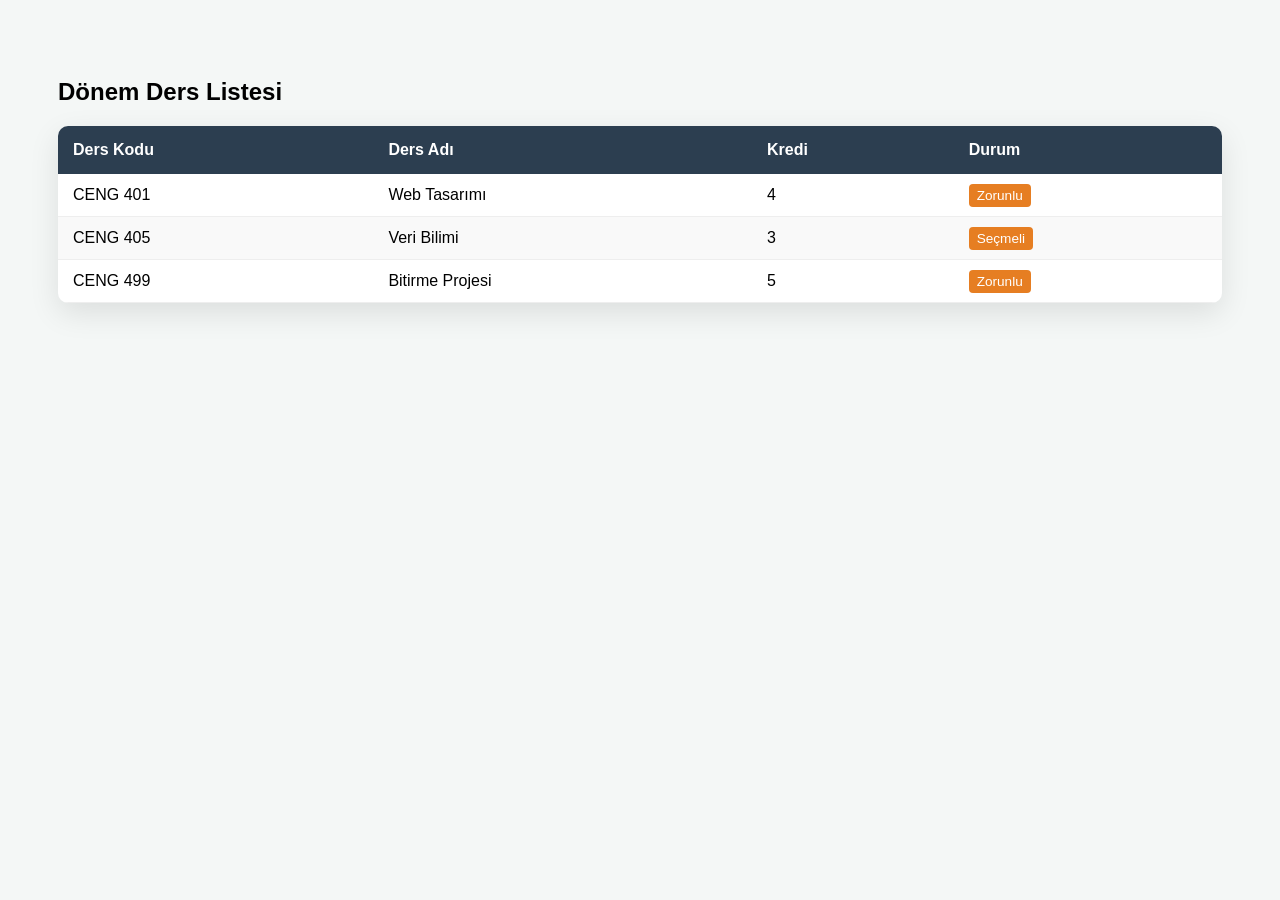
<file: webodev1/Soru_1_Tablo/index.html>
<!DOCTYPE html>
<html lang="tr">
<head>
    <meta charset="UTF-8">
    <title>Soru 1 - Tablo Tasarımı</title>
    <link rel="stylesheet" href="style.css">
</head>
<body>
    <h2>Dönem Ders Listesi</h2>
    <table class="custom-table">
        <thead>
            <tr>
                <th>Ders Kodu</th>
                <th>Ders Adı</th>
                <th>Kredi</th>
                <th>Durum</th>
            </tr>
        </thead>
        <tbody>
            <tr>
                <td>CENG 401</td>
                <td>Web Tasarımı</td>
                <td>4</td>
                <td><span class="status">Zorunlu</span></td>
            </tr>
            <tr>
                <td>CENG 405</td>
                <td>Veri Bilimi</td>
                <td>3</td>
                <td><span class="status">Seçmeli</span></td>
            </tr>
            <tr>
                <td>CENG 499</td>
                <td>Bitirme Projesi</td>
                <td>5</td>
                <td><span class="status">Zorunlu</span></td>
            </tr>
        </tbody>
    </table>
</body>
</html>
</file>
<file: webodev1/Soru_1_Tablo/style.css>
body { font-family: 'Segoe UI', sans-serif; padding: 50px; background-color: #f4f7f6; }

.custom-table {
    width: 100%;
    border-collapse: collapse;
    background-color: white;
    border-radius: 10px;
    overflow: hidden; 
    box-shadow: 0 10px 30px rgba(0,0,0,0.1);
}

.custom-table th {
    background-color: #2c3e50;
    color: white;
    padding: 15px;
    text-align: left;
}

.custom-table td {
    padding: 12px 15px;
    border-bottom: 1px solid #eee;
}

.custom-table tr:nth-child(even) { background-color: #f9f9f9; }
.custom-table tr:hover { background-color: #f1f1f1; transition: 0.3s; }

.status {
    background: #e67e22;
    color: white;
    padding: 4px 8px;
    border-radius: 4px;
    font-size: 0.85em;
}
</file>
